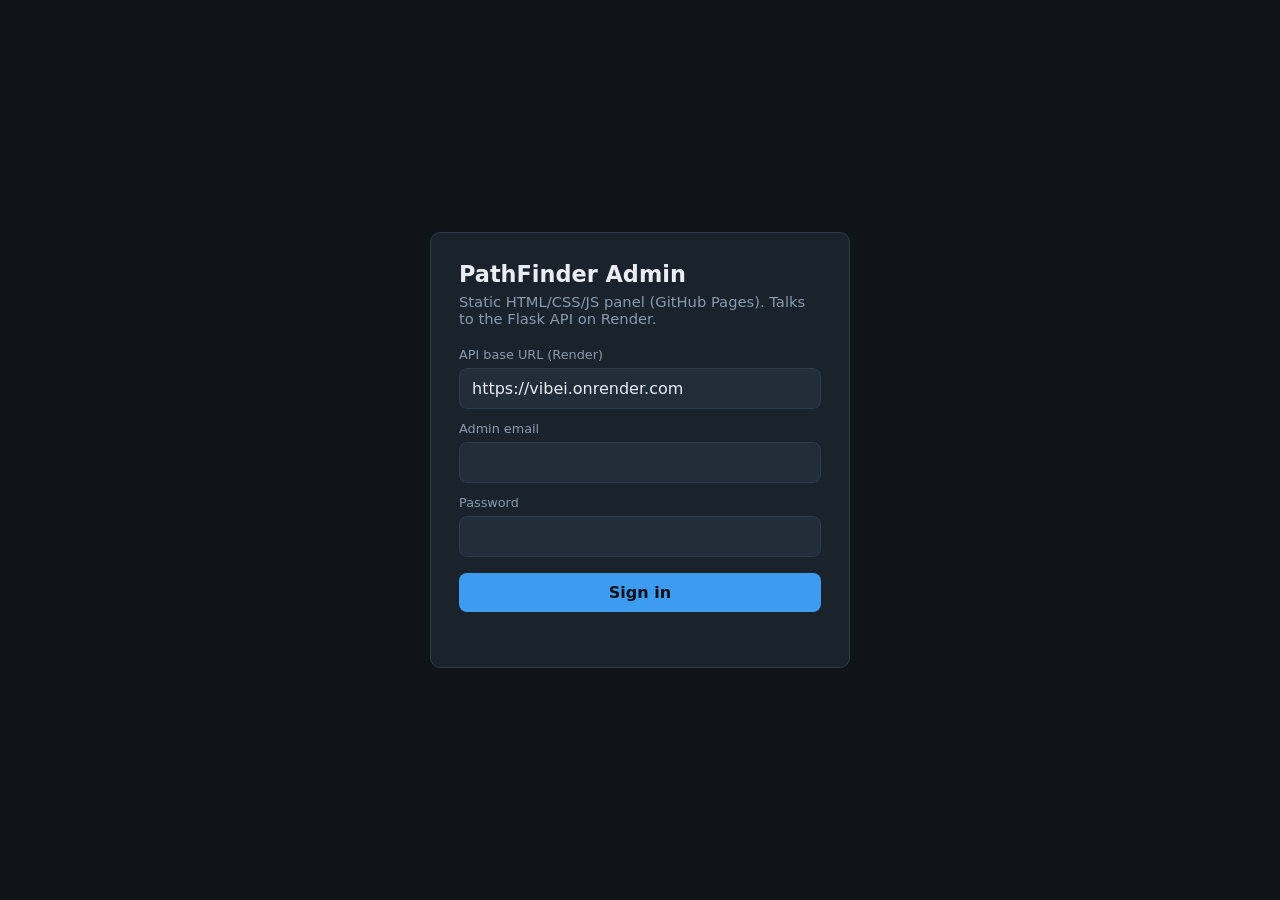
<file: admin-panel/index.html>
<!DOCTYPE html>
<html lang="en">
  <head>
    <meta charset="UTF-8" />
    <meta name="viewport" content="width=device-width, initial-scale=1" />
    <title>PathFinder Admin</title>
    <link rel="stylesheet" href="css/styles.css" />
  </head>
  <body>
    <div id="login-view">
      <form class="login-card" id="login-form">
        <h1>PathFinder Admin</h1>
        <p>
          Static HTML/CSS/JS panel (GitHub Pages). Talks to the Flask API on
          Render.
        </p>
        <label for="api-base-input">API base URL (Render)</label>
        <input
          id="api-base-input"
          type="url"
          placeholder="https://your-service.onrender.com"
          required
        />
        <label for="email">Admin email</label>
        <input id="email" type="email" autocomplete="username" required />
        <label for="password">Password</label>
        <input
          id="password"
          type="password"
          autocomplete="current-password"
          required
        />
        <button class="full" type="submit">Sign in</button>
        <div class="error" id="login-error"></div>
      </form>
    </div>

    <div id="app-view" class="hidden">
      <aside class="sidebar">
        <div class="brand">PathFinder</div>
        <button class="nav-btn active" data-page="dashboard">Dashboard</button>
        <button class="nav-btn" data-page="users">Users</button>
        <button class="nav-btn" data-page="activities">Activities</button>
        <button class="nav-btn" data-page="usage">AI usage</button>
        <button class="nav-btn" data-page="apikeys">API keys</button>
        <div class="spacer"></div>
        <div class="muted" id="admin-email" style="padding: 0 8px"></div>
        <button class="nav-btn" id="logout-btn">Log out</button>
      </aside>
      <main class="main">
        <div class="topbar">
          <h2 id="page-title">Dashboard</h2>
        </div>
        <div id="content"></div>
      </main>
    </div>

    <script src="js/config.js"></script>
    <script src="js/api.js"></script>
    <script src="js/app.js"></script>
  </body>
</html>
</file>
<file: admin-panel/css/styles.css>
:root {
  --bg: #0f1419;
  --panel: #1a222c;
  --panel-2: #232d3a;
  --text: #e8eef4;
  --muted: #8b9aab;
  --accent: #3d9cf0;
  --ok: #3ecf8e;
  --warn: #f0b429;
  --bad: #f07178;
  --border: #2c3a4a;
  --radius: 10px;
  --font: "Segoe UI", system-ui, sans-serif;
}

* {
  box-sizing: border-box;
}

html,
body {
  margin: 0;
  min-height: 100%;
  background: var(--bg);
  color: var(--text);
  font-family: var(--font);
}

a {
  color: var(--accent);
}

.hidden {
  display: none !important;
}

#login-view {
  min-height: 100vh;
  display: grid;
  place-items: center;
  padding: 24px;
}

.login-card {
  width: min(420px, 100%);
  background: var(--panel);
  border: 1px solid var(--border);
  border-radius: var(--radius);
  padding: 28px;
}

.login-card h1 {
  margin: 0 0 6px;
  font-size: 1.4rem;
}

.login-card p {
  margin: 0 0 20px;
  color: var(--muted);
  font-size: 0.92rem;
}

label {
  display: block;
  font-size: 0.8rem;
  color: var(--muted);
  margin: 12px 0 6px;
}

input,
select,
button {
  font: inherit;
}

input,
select {
  width: 100%;
  padding: 10px 12px;
  border-radius: 8px;
  border: 1px solid var(--border);
  background: var(--panel-2);
  color: var(--text);
}

button {
  cursor: pointer;
  border: none;
  border-radius: 8px;
  padding: 10px 14px;
  background: var(--accent);
  color: #061018;
  font-weight: 600;
}

button.secondary {
  background: var(--panel-2);
  color: var(--text);
  border: 1px solid var(--border);
}

button.danger {
  background: var(--bad);
  color: #1a0a0c;
}

.full {
  width: 100%;
  margin-top: 16px;
}

.error {
  color: var(--bad);
  font-size: 0.85rem;
  margin-top: 10px;
  min-height: 1.2em;
}

.ok-text {
  color: var(--ok);
  font-size: 0.85rem;
  margin-top: 10px;
}

.result-box {
  background: var(--panel-2);
  border: 1px solid var(--border);
  border-radius: 8px;
  padding: 12px;
  font-size: 0.9rem;
  min-height: 4em;
  color: var(--text);
}

#app-view {
  display: grid;
  grid-template-columns: 220px 1fr;
  min-height: 100vh;
}

.sidebar {
  background: var(--panel);
  border-right: 1px solid var(--border);
  padding: 20px 14px;
  display: flex;
  flex-direction: column;
  gap: 8px;
}

.brand {
  font-weight: 700;
  letter-spacing: 0.02em;
  margin-bottom: 16px;
  padding: 0 8px;
}

.nav-btn {
  text-align: left;
  background: transparent;
  color: var(--muted);
  border: 1px solid transparent;
}

.nav-btn.active,
.nav-btn:hover {
  background: var(--panel-2);
  color: var(--text);
  border-color: var(--border);
}

.sidebar .spacer {
  flex: 1;
}

.main {
  padding: 24px;
}

.topbar {
  display: flex;
  justify-content: space-between;
  align-items: center;
  gap: 12px;
  margin-bottom: 20px;
}

.topbar h2 {
  margin: 0;
  font-size: 1.25rem;
}

.muted {
  color: var(--muted);
  font-size: 0.85rem;
}

.stats {
  display: grid;
  grid-template-columns: repeat(auto-fit, minmax(160px, 1fr));
  gap: 12px;
  margin-bottom: 20px;
}

.stat {
  background: var(--panel);
  border: 1px solid var(--border);
  border-radius: var(--radius);
  padding: 16px;
}

.stat .label {
  color: var(--muted);
  font-size: 0.8rem;
}

.stat .value {
  font-size: 1.6rem;
  font-weight: 700;
  margin-top: 6px;
}

.panel {
  background: var(--panel);
  border: 1px solid var(--border);
  border-radius: var(--radius);
  overflow: hidden;
}

.panel-head {
  display: flex;
  justify-content: space-between;
  align-items: center;
  gap: 12px;
  padding: 12px 16px;
  border-bottom: 1px solid var(--border);
}

table {
  width: 100%;
  border-collapse: collapse;
  font-size: 0.9rem;
}

th,
td {
  text-align: left;
  padding: 10px 14px;
  border-bottom: 1px solid var(--border);
  vertical-align: top;
}

th {
  color: var(--muted);
  font-weight: 600;
  font-size: 0.78rem;
  text-transform: uppercase;
  letter-spacing: 0.04em;
}

tr:hover td {
  background: rgba(255, 255, 255, 0.02);
}

.pill {
  display: inline-block;
  padding: 2px 8px;
  border-radius: 999px;
  font-size: 0.75rem;
  background: var(--panel-2);
  border: 1px solid var(--border);
}

.pill.ok {
  color: var(--ok);
}

.pill.bad {
  color: var(--bad);
}

.toolbar {
  display: flex;
  gap: 8px;
  flex-wrap: wrap;
  align-items: center;
}

@media (max-width: 800px) {
  #app-view {
    grid-template-columns: 1fr;
  }

  .sidebar {
    flex-direction: row;
    flex-wrap: wrap;
    border-right: none;
    border-bottom: 1px solid var(--border);
  }

  .sidebar .spacer {
    display: none;
  }
}
</file>
